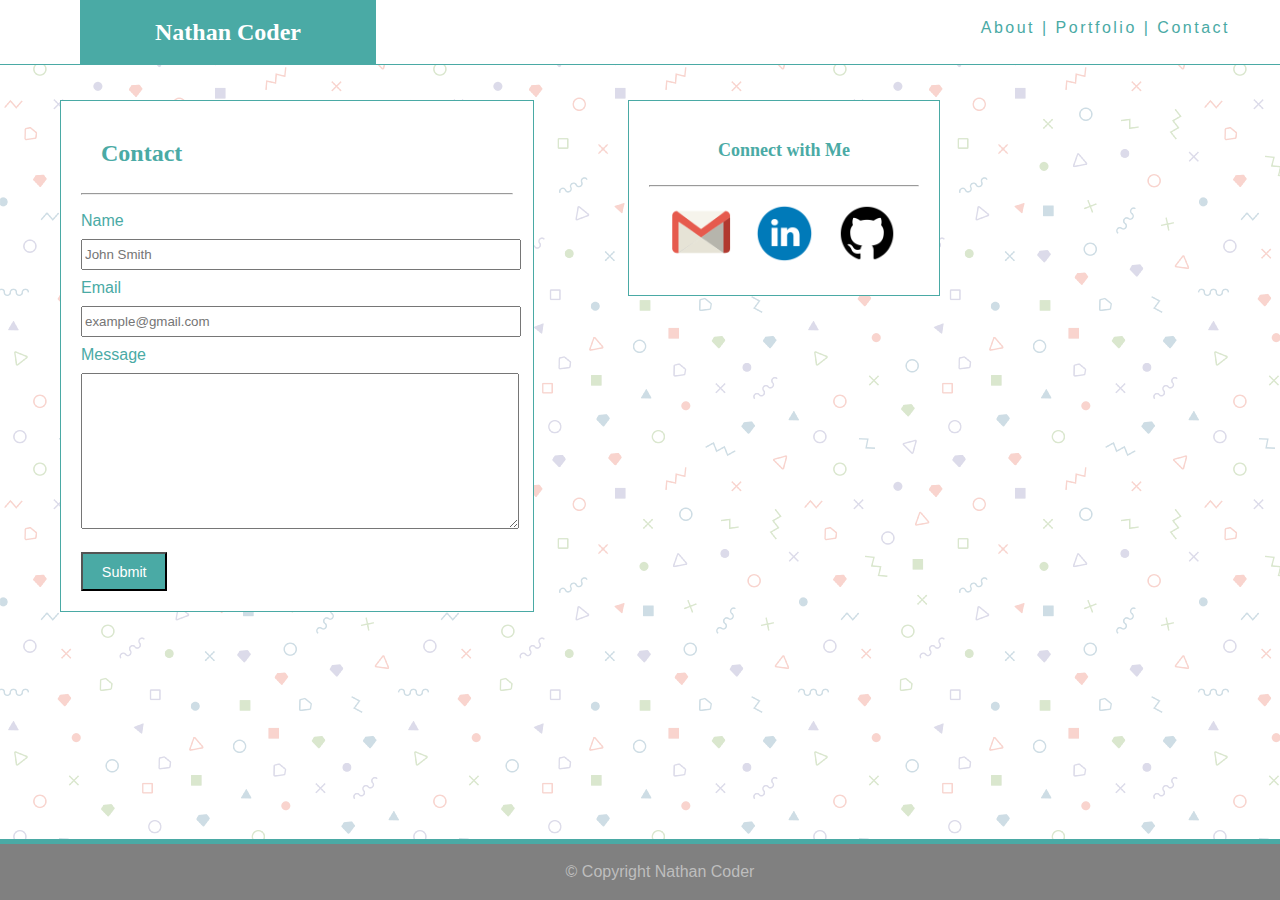
<file: contact.html>
<!DOCTYPE html>
<html lang="en">
<head>
	<meta charset="UTF-8">
	<title>Nathan Coder</title>
	<link rel="stylesheet" type="text/css" href="assets/css/reset.css">
	<link rel="stylesheet" type="text/css" href="assets/css/style.css">
</head>
</head>
<body>

	<header>
		<h1 id="head">Nathan Coder</h1>

		<nav>
			<a class ="nava" href="index.html">About</a>
			|    
			<a class ="nava" href="portfolio.html">Portfolio</a>
			|    
			<a class ="nava" href="contact.html">Contact</a>
		</nav>

	</header>

	<section>
		<h1 class="top">Contact</h1>
		<hr>
		
		<p class ="titles">Name</p>
		<input type="text" placeholder="John Smith">

		<p class ="titles">Email</p>
		<input type="text" placeholder="example@gmail.com">

		<p class="titles">Message</p>
		<textarea name="" id="message" cols="30" rows="10"></textarea>

		<input type="submit" value="Submit">

	</section>

	<aside>
		<h1>Connect with Me</h1>
		<hr>
		<a href="mailto:nathanaaroncoder@gmail.com"><img class ="icon" src="assets/images/gmail.png" alt="gmail"></a>
		<a href="https://www.linkedin.com/in/nathancoder/" target ="_blank"><img class ="icon" src="assets/images/linkedin.png" alt=""></a>
		<a href="https://github.com/nathanaaroncoder" target ="_blank"><img class ="icon" src="assets/images/github.png" alt=""></a>

	</aside>

	<footer>&copy; Copyright Nathan Coder</footer>
	
</body>
</html>
</file>
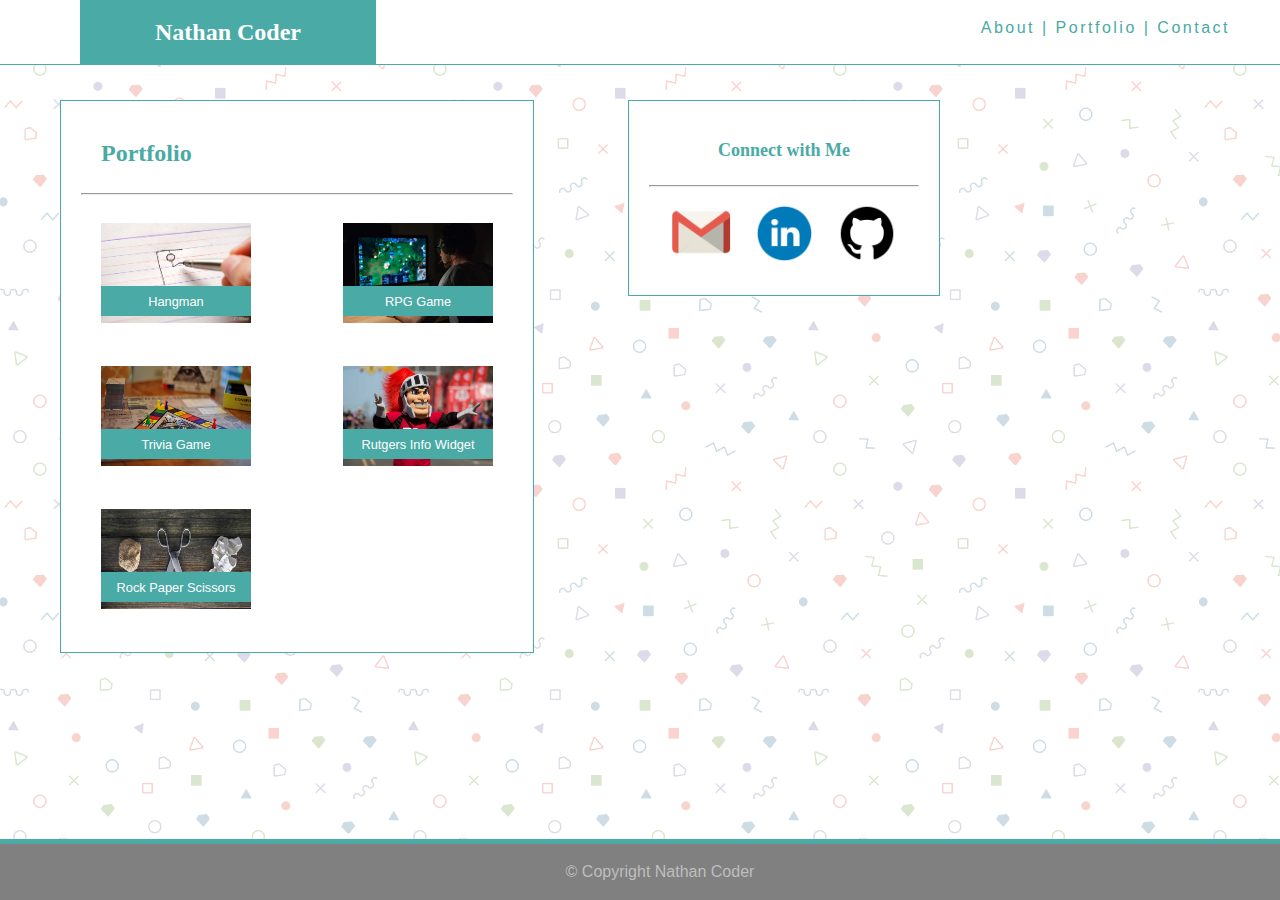
<file: portfolio.html>
<!DOCTYPE html>
<html lang="en">
<head>
	<meta charset="UTF-8">
	<title>Nathan Coder</title>
	<link rel="stylesheet" type="text/css" href="assets/css/reset.css">
	<link rel="stylesheet" type="text/css" href="assets/css/style.css">
	<meta name="viewport" content="width=device-width, initial-scale=1.0">
</head>
<body>

	<header>
		<h1 id="head">Nathan Coder</h1>

		<nav>
			<a class ="nava" href="index.html">About</a>
			|    
			<a class ="nava" href="portfolio.html">Portfolio</a>
			|    
			<a class ="nava" href="contact.html">Contact</a>
		</nav>

	</header>

	<section id= "gallery">
		<h1 class="top">Portfolio</h1>
		<hr>
		
		<article id ="portfolio1">
			<a href="#"><img class ="porticon" src="assets/images/Hangman.jpg" alt="hangman"></a>

			<div class ="banner">Hangman</div>

		</article>

		<article id ="portfolio2">
			<a href="#"><img class ="porticon" src="assets/images/rpg.jpg" alt="rpg game"></a>
			<div class ="banner">RPG Game</div>
		</article>

		<article id ="portfolio3">
			<a href="#"><img class ="porticon" src="assets/images/trivia.png" alt="trivia game"></a>
			<div class ="banner">Trivia Game</div>
		</article>

		<article id ="portfolio4">
			<a href="#"><img class ="porticon" src="assets/images/rutgers_guy.jpg" alt="rutgers info widget"></a>
			<div class ="banner">Rutgers Info Widget</div>
		</article>

		<article id ="portfolio5">
			<a href="#"><img class ="porticon" src="assets/images/rock_paper.jpg" alt="rock paper scissors"></a>
			<div class ="banner">Rock Paper Scissors</div>
		</article>



	</section>

	<aside>
		<h1>Connect with Me</h1>
		<hr>
		<a href="mailto:nathanaaroncoder@gmail.com"><img class ="icon" src="assets/images/gmail.png" alt="gmail"></a>
		<a href="https://www.linkedin.com/in/nathancoder/" target ="_blank"><img class ="icon" src="assets/images/linkedin.png" alt=""></a>
		<a href="https://github.com/nathanaaroncoder" target ="_blank"><img class ="icon" src="assets/images/github.png" alt=""></a>

	</aside>

	<footer>&copy; Copyright Nathan Coder</footer>

	
</body>
</html>
</file>
<file: assets/css/style.css>
body {
	font-family: 'Arial', 'Helvetica Neue', Helvetica, sans-serif;
	width: 960px;
	color: #4aaaa5;
	background-image: url(../images/memphis-colorful.png);
}


header {
	position: fixed;
	width: 100%;
	background-color: #ffffff;
	border-bottom: 1px;
	border-color: #4aaaa5;
	border-style: solid;
	z-index: 3;
}

#head {
	background-color: #4aaaa5;
	padding: 20px;
	width: 20%;
	text-align: center;
	position: relative;
	left: 80px;
	color: #ffffff;
	font-weight: bold;
	float: left;
}



.nava {
	text-decoration: none;
	color: #4aaaa5;
	font-family: 'Arial', 'Helvetica Neue', Helvetica, sans-serif;
}

nav {
	float: right;
	padding: 20px;
	color: #4aaaa5;
	position: relative;
	right: 30px;
	font-weight: lighter;
	letter-spacing: 2.5px;
}


h1 {
	padding: 20px;
	font-family: 'Georgia', Times, Times New Roman, serif;
	font-size: 150%;
	font-weight: bold;
}


section {
	position: relative;
	top: 80px;
	left: 40px;
	float: left;
	padding: 20px;
	width: 45%;
	margin: 20px;
	border-width: 1px;
	border-color: #4aaaa5;
	border-style: solid;
	background-color: white;
	margin-bottom: 100px;
}

#headshot {
	height: 175px;
	width: 115px;
	float: left;
	padding: 20px 20px 20px 0px;
}

.bio {
	font-weight: lighter;
	padding: 20px 20px 20px 0px;
	line-height: 130%;
	letter-spacing: 2px;
}

aside {
	position: relative;
	top: 100px;
	float: right;
	padding: 20px;
	width: 270px;
	font-size: 75%;
	background-color: white;
	border-color: #4aaaa5;
	border-width: 1px;
	border-style: solid;
	text-align: center;
	margin-right: 20px;
}

.icon {
	height: 60px;
	width: 60px;
	padding: 10px;
}

#portfolio1 {
	position: relative;
	float: left;
	margin-left: 20px;
}

#portfolio2 {
	position: relative;
	float: right;
}

#portfolio3 {
	position: relative;
	float: left;
	margin-left: 20px;
}

#portfolio4 {
	position: relative;
	float: right;
}

#portfolio5 {
	position: relative;
	float: left;
	margin-left: 20px;
}

.porticon {
	position: relative;
	height: 100px;
	width: 150px;
	padding: 20px 20px 20px 0px;
}


.banner {
	position: absolute;
	bottom: 30px;
	text-align: center;
	background-color: #4aaaa5;
	color: #ffffff;
	z-index: 1;
	padding: 10px;
	width: 130px;
	height: 10px;
	font-size: 80%;
	clear: both;
}

input[type=text] {
	width: 100%;
	height: 25px;
}
 input[type=submit] {
 	width: 20%;
 	height: 30px;
 	padding: 10px 0px 25px 0px;
 	margin-top: 20px;
 	background-color: #4aaaa5;
 	color: #ffffff;
 	font-size: 90%;
 }

.titles {
	padding: 10px 0px;
}

#message {
	width: 100%
}


footer {
	width: 100%;
	padding: 20px;
	text-align: center;
	position: fixed;
	bottom: 0;
	background-color: gray;
	color: #BEBEBE;
	border-top: 5px;
	border-color: #4aaaa5;
	border-style: solid;
	z-index: 10;
}

@media screen and (max-width: 980px) {
	.porticon {
		height: 275px;
		width: 400px;
	}

	#portfolio1, #portfolio2, #portfolio3, #portfolio4, #portfolio5 {
		margin-left: 20px;
		float: left;
		position: relative;
	} 

	.banner {
		position: absolute;
		bottom: 50px;
		font-size: 150%;
		width: 380px;
		padding-bottom: 30px;
	}

	#headshot {
		height: 640px;
		width: 415px;
	}

	aside {
		position: relative;
		right: 40px;
	}
}

@media screen and (max-width: 768px) {

	#head {
		position: relative;
		left: 40px;
		font-size: 110%;
	}

	#headshot {
		height: 40%;
		width: 40%;
	}

	section {
		width: 60%;
		margin-bottom: 0px;
		margin-left: 0px;
	}

	aside {
		float: left;
		margin: 0px 0px 200px 80px;
		width: 60%;
		text-align: left;
	}

	#portfolio1, #portfolio3, #portfolio5 {
		margin-left: 20px;
		float: left;
		position: relative;
	} 

	#portfolio2, #portfolio4 {
		float: right;
	}

	.porticon {
		height: 150px;
		width: 200px;
	}

	.banner {
		position: absolute;
		bottom: 40px;
		font-size: 100%;
		width: 180px;
		padding-bottom: 15px;
	}
}

@media screen and (max-width: 640px) {

	#head {
		width: 100%;
		position: relative;
		left: -20px;
	}
	
	nav {
		width: 100%;
		position: relative;
		left: 30%;
	}

	section {
		width: 30%;
		margin-top: 80px;
	}

	#headshot {
		height: 95%;
		width: 95%;
	}

	aside {
		clear: both;
		width: 30%;
	}

	.porticon {
		height: 108%;
		width: 108%;
		margin-left: -20px;
	}

	.banner {
		position: absolute;
		bottom: 40px;
		left: -20px;
		font-size: 100%;
		width: 100.5%;
		padding-bottom: 15px;
	}
}
</file>
